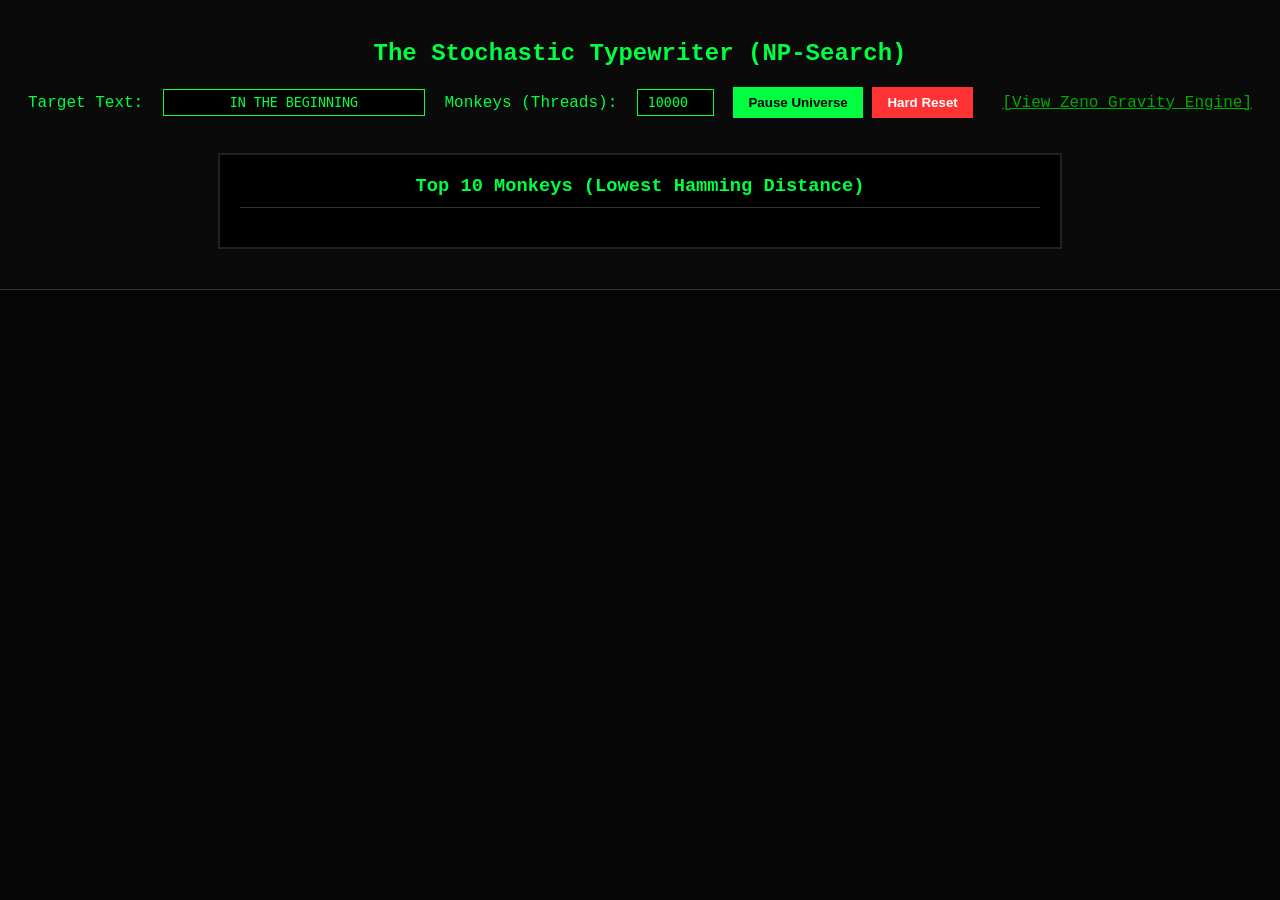
<file: index.html>
<!DOCTYPE html>
<html lang="en">
<head>
    <meta charset="UTF-8">
    <meta name="viewport" content="width=device-width, initial-scale=1.0">
    <title>NP-Monkey Inference Engine</title>
    <link rel="stylesheet" href="style.css">
</head>
<body>
    <div id="ui">
        <h2>The Stochastic Typewriter (NP-Search)</h2>
        <div class="controls">
            <label>Target Text:</label>
            <input type="text" id="target" value="IN THE BEGINNING" maxlength="50" oninput="this.value = this.value.toUpperCase()">
            
            <label>Monkeys (Threads):</label>
            <input type="number" id="monkeyCount" value="10000" min="10" max="50000">
            
            <button id="toggleBtn" onclick="togglePause()">Pause Universe</button>
            <button id="resetBtn" onclick="resetUniverse()" style="background: #ff3333; color: white;">Hard Reset</button>
            
            <a href="zeno.html" style="color:#0a0; margin-left:20px;">[View Zeno Gravity Engine]</a>
        </div>

    <div class="stage">
        <div class="panel" id="leaderboard">
            <h3>Top 10 Monkeys (Lowest Hamming Distance)</h3>
            <ul id="rankings"></ul>
        </div>
    </div>
    <script src="monkey-engine.js"></script>
</body>
</html>
</file>
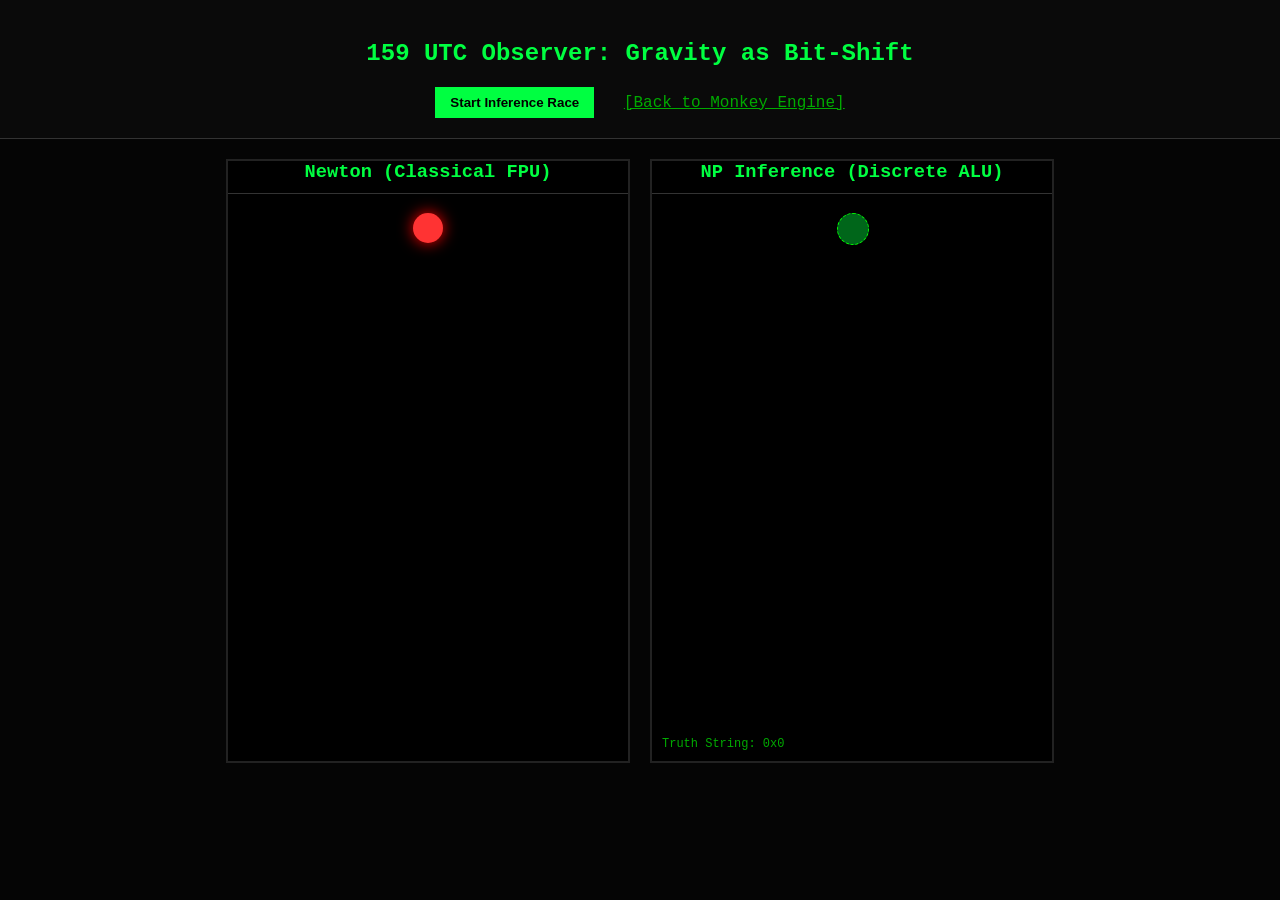
<file: seno.html>
<!DOCTYPE html>
<html lang="en">
<head>
    <meta charset="UTF-8">
    <meta name="viewport" content="width=device-width, initial-scale=1.0">
    <title>Zeno Bit-Engine: Newton vs NP</title>
    <link rel="stylesheet" href="style.css">
</head>
<body>
    <div id="ui">
        <h2>159 UTC Observer: Gravity as Bit-Shift</h2>
        <button onclick="runExperiment()">Start Inference Race</button>
        <a href="index.html" style="color:#0a0; margin-left:20px;">[Back to Monkey Engine]</a>
    </div>
    <div class="stage">
        <div class="panel" id="newton">
            <h3>Newton (Classical FPU)</h3>
            <div class="apple red" id="apple-red"></div>
        </div>
        <div class="panel" id="np">
            <h3>NP Inference (Discrete ALU)</h3>
            <div class="apple ghost" id="apple-ghost"></div>
            <div id="bits" class="debug">Truth String: 0x0</div>
        </div>
    </div>
    <script src="engine.js"></script>
</body>
</html>
</file>
<file: style.css>
body { 
    background: #050505; 
    color: #00ff41; 
    font-family: 'Courier New', monospace; 
    margin: 0; 
}
#ui { 
    text-align: center; 
    padding: 20px; 
    border-bottom: 1px solid #333; 
    background: #0a0a0a; 
}
.controls { margin-bottom: 15px; }
input { 
    background: #000; 
    color: #00ff41; 
    border: 1px solid #00ff41; 
    padding: 5px; 
    margin: 0 10px; 
    font-family: monospace; 
    text-align: center;
}
#target { width: 250px; }
button { 
    background: #00ff41; 
    color: #000; 
    border: none; 
    padding: 8px 15px; 
    font-weight: bold; 
    cursor: pointer; 
}
button:hover { background: #00cc33; }
#stats { 
    font-size: 14px; 
    color: #888; 
    display: flex;
    justify-content: center;
    gap: 30px;
    margin-top: 10px;
}
.highlight { color: #ffaa00; font-weight: bold; }
.stage { 
    display: flex; 
    justify-content: center; 
    gap: 20px;
    padding: 20px; 
}
.panel { 
    border: 2px solid #222; 
    background: #000; 
    position: relative;
    overflow: hidden;
}
/* Monkey Specifics */
#leaderboard { width: 800px; padding: 20px; }
ul { list-style-type: none; padding: 0; }
li { padding: 10px; border-bottom: 1px dashed #333; display: flex; justify-content: space-between; font-size: 16px; }
.rank { color: #888; width: 150px;}
.buffer { letter-spacing: 2px; font-weight: bold; flex-grow: 1; text-align: center; }
.score { width: 100px; text-align: right; color: #00ff41; }
.match { color: #ffff00; text-shadow: 0 0 5px #ffaa00; } 
/* Zeno Apple Specifics */
#newton, #np { width: 400px; height: 600px; }
h3 { text-align: center; border-bottom: 1px solid #333; padding-bottom: 10px; margin-top: 0; }
.apple { width: 30px; height: 30px; border-radius: 50%; position: absolute; left: 185px; }
.red { background: #ff3333; box-shadow: 0 0 15px #f00; }
.ghost { background: rgba(0, 255, 65, 0.4); border: 1px dashed #0f0; }
.debug { position: absolute; bottom: 10px; left: 10px; font-size: 12px; color: #0a0; }
</file>
